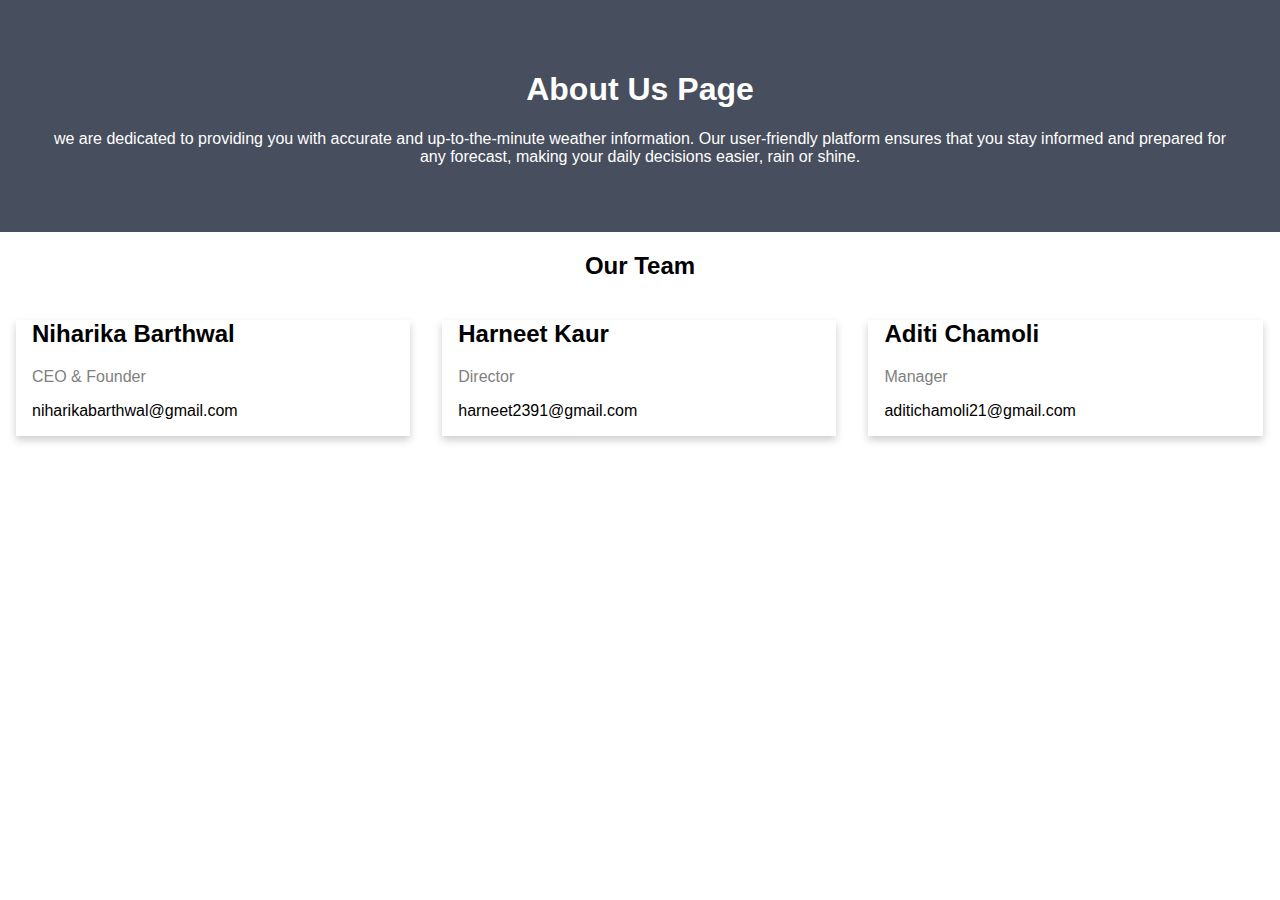
<file: about.html>
<!DOCTYPE html>
<html lang="en">
  <head>
    <meta charset="UTF-8" />
    <meta name="viewport" content="width=device-width, initial-scale=1.0" />
    <title>About</title>
    <link rel="stylesheet" href="style.css" />
  </head>
  <body>
    <div class="about-section">
      <h1>About Us Page</h1>
      <p>
        we are dedicated to providing you with accurate and up-to-the-minute
        weather information. Our user-friendly platform ensures that you stay
        informed and prepared for any forecast, making your daily decisions
        easier, rain or shine.
      </p>
    </div>

    <h2 style="text-align: center">Our Team</h2>
    <div class="row">
      <div class="column">
        <div class="card">
          <div class="container">
            <h2>Niharika Barthwal</h2>
            <p class="title">CEO & Founder</p>
            <p>niharikabarthwal@gmail.com</p>
          </div>
        </div>
      </div>

      <div class="column">
        <div class="card">
          <div class="container">
            <h2>Harneet Kaur</h2>
            <p class="title">Director</p>
            <p>harneet2391@gmail.com</p>
          </div>
        </div>
      </div>

      <div class="column">
        <div class="card">
          <div class="container">
            <h2>Aditi Chamoli</h2>
            <p class="title">Manager</p>
            <p >aditichamoli21@gmail.com</p>
          </div>
        </div>
      </div>
    </div>
  </body>
</html>
</file>
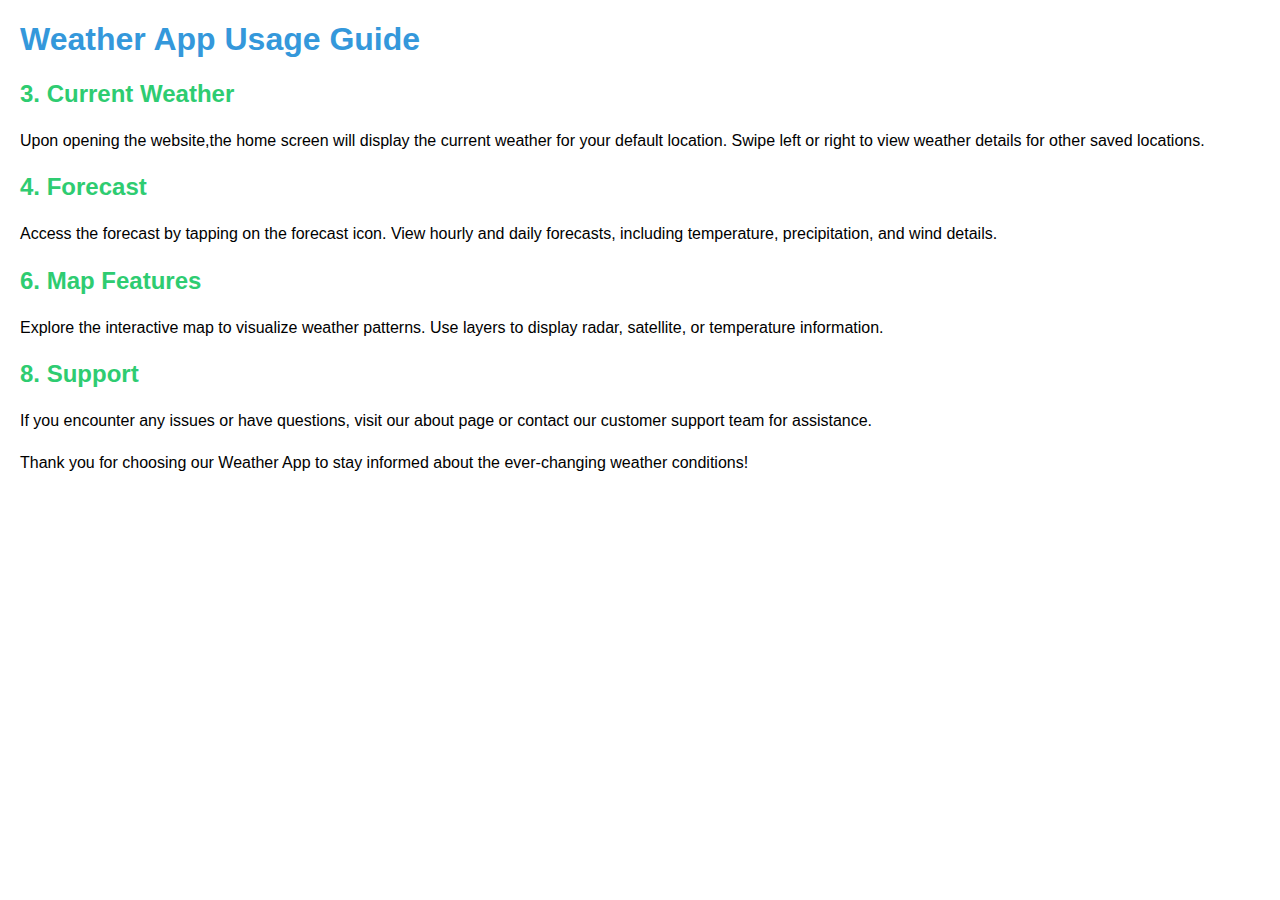
<file: usage.html>
<!DOCTYPE html>
<html lang="en">
<head>
    <meta charset="UTF-8">
    <meta name="viewport" content="width=device-width, initial-scale=1.0">
    <title>Weather App Usage Guide</title>
    <style>
        body {
            font-family: Arial, sans-serif;
            margin: 20px;
        }
        h1 {
            color: #3498db;
        }
        h2 {
            color: #2ecc71;
        }
        p {
            line-height: 1.6;
        }
    </style>
</head>
<body>
    <h1>Weather App Usage Guide</h1>

    <h2>3. Current Weather</h2>
    <p>Upon opening the website,the home screen will display the current weather for your default location. Swipe left or right to view weather details for other saved locations.</p>

    <h2>4. Forecast</h2>
    <p>Access the forecast by tapping on the forecast icon. View hourly and daily forecasts, including temperature, precipitation, and wind details.</p>

    <h2>6. Map Features</h2>
    <p>Explore the interactive map to visualize weather patterns. Use layers to display radar, satellite, or temperature information.</p>

    <h2>8. Support</h2>
    <p>If you encounter any issues or have questions, visit our about page or contact our customer support team for assistance.</p>

    <p>Thank you for choosing our Weather App to stay informed about the ever-changing weather conditions!</p>
</body>
</html>
</file>
<file: style.css>
.flaticon{
    width: 20px; 
    height: 20px;
}
.vh-100
{
    background-image: linear-gradient(180deg,rgb(109, 218, 245),white);
}
body {
    font-family: Arial, Helvetica, sans-serif;
    margin: 0;
  }
  
  html {
    box-sizing: border-box;
  }
  
  *, *:before, *:after {
    box-sizing: inherit;
  }
  
  .column {
    float: left;
    width: 33.3%;
    margin-bottom: 16px;
    padding: 0 8px;
  }
  
  .card {
    box-shadow: 0 4px 8px 0 rgba(0, 0, 0, 0.2);
    margin: 8px;
  }
  
  .about-section {
    padding: 50px;
    text-align: center;
    background-color: #474e5d;
    color: white;
  }
  
  .container {
    padding: 0 16px;
  }
  
  .container::after, .row::after {
    content: "";
    clear: both;
    display: table;
  }
  
  .title {
    color: grey;
  }
  
  .button {
    border: none;
    outline: 0;
    display: inline-block;
    padding: 8px;
    color: white;
    background-color: #000;
    text-align: center;
    cursor: pointer;
    width: 100%;
  }
  
  .button:hover {
    background-color: #555;
  }
  
  @media screen and (max-width: 650px) {
    .column {
      width: 100%;
      display: block;
    }
  }
</file>
